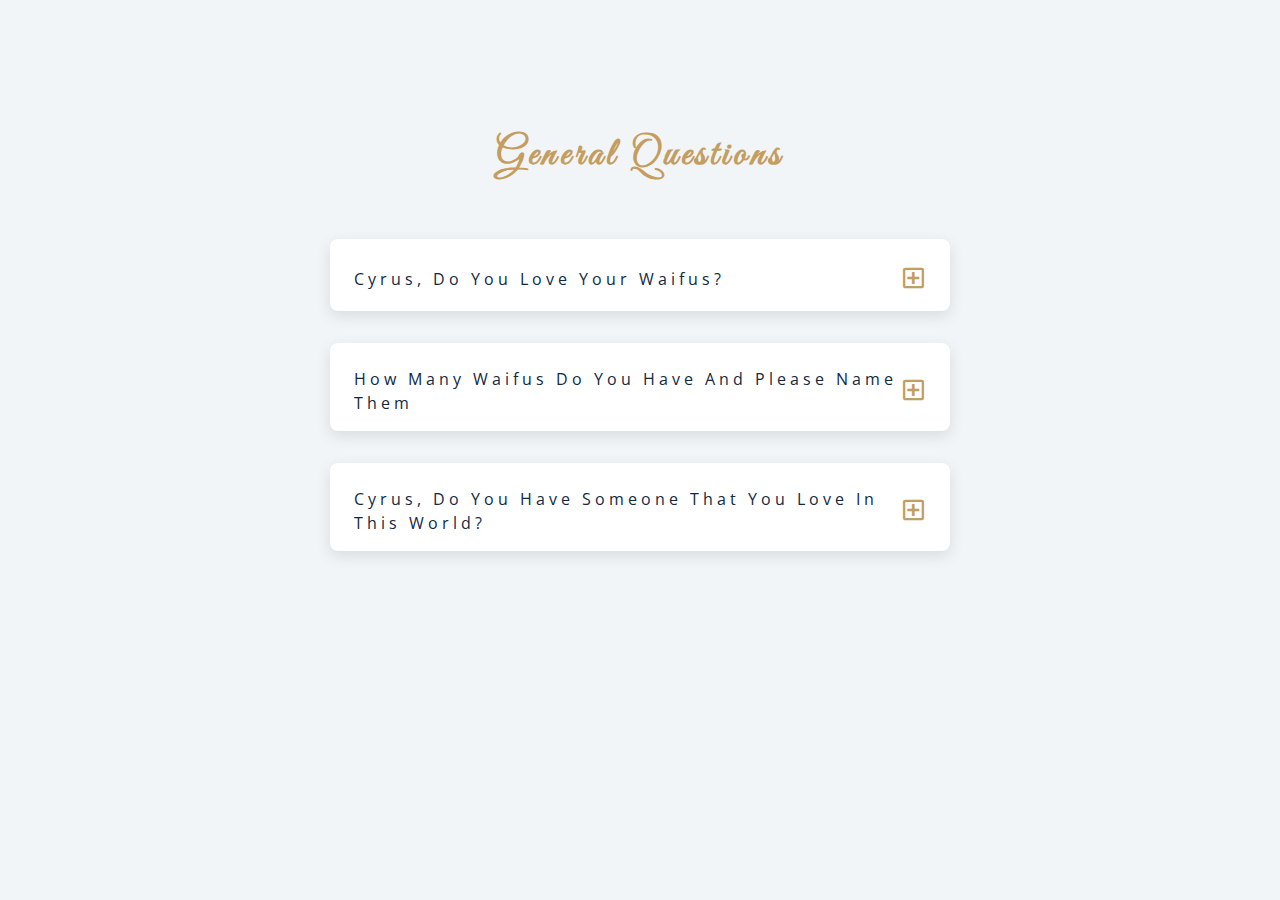
<file: 07-questions/setup/index.html>
<!DOCTYPE html>
<html lang="en">
  <head>
    <meta charset="UTF-8" />
    <meta name="viewport" content="width=device-width, initial-scale=1.0" />
    <title>Q & A</title>
    <!-- font-awesome -->
    <link
      rel="stylesheet"
      href="https://cdnjs.cloudflare.com/ajax/libs/font-awesome/5.14.0/css/all.min.css"
    />
    <!-- extra fonts -->
    <link
      href="https://fonts.googleapis.com/css?family=Great+Vibes&display=swap"
      rel="stylesheet"
    />
    <!-- styles -->
    <link rel="stylesheet" href="styles.css" />
  </head>
  <body>
    <!-- questions -->
    <section class="questions">
      <!-- title -->
      <div class="title">
        <h2>general questions</h2>
      </div>
      <div class="section-center">
        <!-- single question -->
        <article class="question">
        <!-- question title -->
          <div class="question-title">
            <p>cyrus, do you love your waifus?</p>
            <button class="question-btn" type="submit">
              <span class="plus-icon">
                <i class="far fa-plus-square"></i>
              </span>
              <span class="minus-icon">
                <i class="far fa-minus-square"></i>
              </span>
            </button>
          </div>
          <div class="question-text">
            <p>
              yes i love them. equally infinitely and eternally
            </p>
          </div>
        </article>
        <!-- end of single question -->
        <!-- single question -->
        <article class="question">
        <!-- question title -->
          <div class="question-title">
            <p>how many waifus do you have and please name them</p>
            <button class="question-btn" type="submit">
              <span class="plus-icon">
                <i class="far fa-plus-square"></i>
              </span>
              <span class="minus-icon">
                <i class="far fa-minus-square"></i>
              </span>
            </button>
          </div>
          <div class="question-text">
            <p>
              i have a lot of waifus. but i have 6 that i love the most, 
              and they are: sumireko, nemi, gura, suon, sora and kinna.
            </p>
          </div>
        </article>
        <!-- end of single question -->
        <!-- single question -->
        <article class="question">
        <!-- question title -->
          <div class="question-title">
            <p>cyrus, do you have someone that you love in this world?</p>
            <button class="question-btn" type="submit">
              <span class="plus-icon">
                <i class="far fa-plus-square"></i>
              </span>
              <span class="minus-icon">
                <i class="far fa-minus-square"></i>
              </span>
            </button>
          </div>
          <div class="question-text">
            <p>
              yes i do. her name is dada. the cutest and most beautiful
              person that have ever existed through out the history of
              humanity. she's just beyond the word 'perfection'. i love her
              infinitely as well.
            </p>
          </div>
        </article>
        <!-- end of single question -->
      </div>
    </section>
    <!-- javascript -->
    <script src="app.js"></script>
  </body>
</html>
</file>
<file: 07-questions/setup/styles.css>
/*
=============== 
Fonts
===============
*/
@import url("https://fonts.googleapis.com/css?family=Open+Sans|Roboto:400,700&display=swap");

/*
=============== 
Variables
===============
*/

:root {
  /* dark shades of primary color*/
  --clr-primary-1: hsl(205, 86%, 17%);
  --clr-primary-2: hsl(205, 77%, 27%);
  --clr-primary-3: hsl(205, 72%, 37%);
  --clr-primary-4: hsl(205, 63%, 48%);
  /* primary/main color */
  --clr-primary-5: #49a6e9;
  /* lighter shades of primary color */
  --clr-primary-6: hsl(205, 89%, 70%);
  --clr-primary-7: hsl(205, 90%, 76%);
  --clr-primary-8: hsl(205, 86%, 81%);
  --clr-primary-9: hsl(205, 90%, 88%);
  --clr-primary-10: hsl(205, 100%, 96%);
  /* darkest grey - used for headings */
  --clr-grey-1: hsl(209, 61%, 16%);
  --clr-grey-2: hsl(211, 39%, 23%);
  --clr-grey-3: hsl(209, 34%, 30%);
  --clr-grey-4: hsl(209, 28%, 39%);
  /* grey used for paragraphs */
  --clr-grey-5: hsl(210, 22%, 49%);
  --clr-grey-6: hsl(209, 23%, 60%);
  --clr-grey-7: hsl(211, 27%, 70%);
  --clr-grey-8: hsl(210, 31%, 80%);
  --clr-grey-9: hsl(212, 33%, 89%);
  --clr-grey-10: hsl(210, 36%, 96%);
  --clr-white: #fff;
  --clr-red-dark: hsl(360, 67%, 44%);
  --clr-red-light: hsl(360, 71%, 66%);
  --clr-green-dark: hsl(125, 67%, 44%);
  --clr-green-light: hsl(125, 71%, 66%);
  --clr-gold: #c59d5f;
  --clr-black: #222;
  --ff-primary: "Roboto", sans-serif;
  --ff-secondary: "Open Sans", sans-serif;
  --transition: all 0.3s linear;
  --spacing: 0.25rem;
  --radius: 0.5rem;
  --light-shadow: 0 5px 15px rgba(0, 0, 0, 0.1);
  --dark-shadow: 0 5px 15px rgba(0, 0, 0, 0.2);
  --max-width: 1170px;
  --fixed-width: 620px;
}
/*
=============== 
Global Styles
===============
*/

*,
::after,
::before {
  margin: 0;
  padding: 0;
  box-sizing: border-box;
}
body {
  font-family: var(--ff-secondary);
  background: var(--clr-grey-10);
  color: var(--clr-grey-1);
  line-height: 1.5;
  font-size: 0.875rem;
}
ul {
  list-style-type: none;
}
a {
  text-decoration: none;
}
img:not(.logo) {
  width: 100%;
}
img {
  display: block;
}

h1,
h2,
h3,
h4 {
  letter-spacing: var(--spacing);
  text-transform: capitalize;
  line-height: 1.25;
  margin-bottom: 0.75rem;
  font-family: var(--ff-primary);
}
h1 {
  font-size: 3rem;
}
h2 {
  font-size: 2rem;
}
h3 {
  font-size: 1.25rem;
}
h4 {
  font-size: 0.875rem;
}
p {
  margin-bottom: 1.25rem;
  color: var(--clr-grey-5);
}
@media screen and (min-width: 800px) {
  h1 {
    font-size: 4rem;
  }
  h2 {
    font-size: 2.5rem;
  }
  h3 {
    font-size: 1.75rem;
  }
  h4 {
    font-size: 1rem;
  }
  body {
    font-size: 1rem;
  }
  h1,
  h2,
  h3,
  h4 {
    line-height: 1;
  }
}
/*  global classes */

.btn {
  text-transform: uppercase;
  background: transparent;
  color: var(--clr-black);
  padding: 0.375rem 0.75rem;
  letter-spacing: var(--spacing);
  display: inline-block;
  transition: var(--transition);
  font-size: 0.875rem;
  border: 2px solid var(--clr-black);
  cursor: pointer;
  box-shadow: 0 1px 3px rgba(0, 0, 0, 0.2);
  border-radius: var(--radius);
}
.btn:hover {
  color: var(--clr-white);
  background: var(--clr-black);
}
/* section */
.section {
  padding: 5rem 0;
}

.section-center {
  width: 90vw;
  margin: 0 auto;
  max-width: 1170px;
}
@media screen and (min-width: 992px) {
  .section-center {
    width: 95vw;
  }
}
main {
  min-height: 100vh;
  display: grid;
  place-items: center;
}
/*
=============== 
Questions
===============
*/
.title {
  margin-top: 15vh;
  margin-bottom: 4rem;
}
.title h2 {
  color: var(--clr-gold);
  font-family: "Great Vibes", cursive;
  text-align: center;
}
.section-center {
  max-width: var(--fixed-width);
}
.question {
  background: var(--clr-white);
  border-radius: var(--radius);
  box-shadow: var(--light-shadow);
  padding: 1.5rem 1.5rem 0 1.5rem;
  margin-bottom: 2rem;
}
.question-title {
  display: flex;
  justify-content: space-between;
  align-items: center;
  text-transform: capitalize;
  padding-bottom: 1rem;
}
.question-title p {
  margin-bottom: 0;
  letter-spacing: var(--spacing);
  color: var(--clr-grey-1);
}
.question-btn {
  font-size: 1.5rem;
  background: transparent;
  border-color: transparent;
  cursor: pointer;
  color: var(--clr-gold);
  transition: var(--transition);
}
.question-btn:hover {
  transform: rotate(90deg);
}
.question-text {
  padding: 1rem 0 1.5rem 0;
  border-top: 1px solid rgba(0, 0, 0, 0.2);
}
.question-text p {
  margin-bottom: 0;
}

.question-text {
  display: none;
}
.show-text .question-text {
  display: block;
}
.minus-icon {
  display: none;
}
.show-text .minus-icon {
  display: inline;
}
.show-text .plus-icon {
  display: none;
}
</file>
